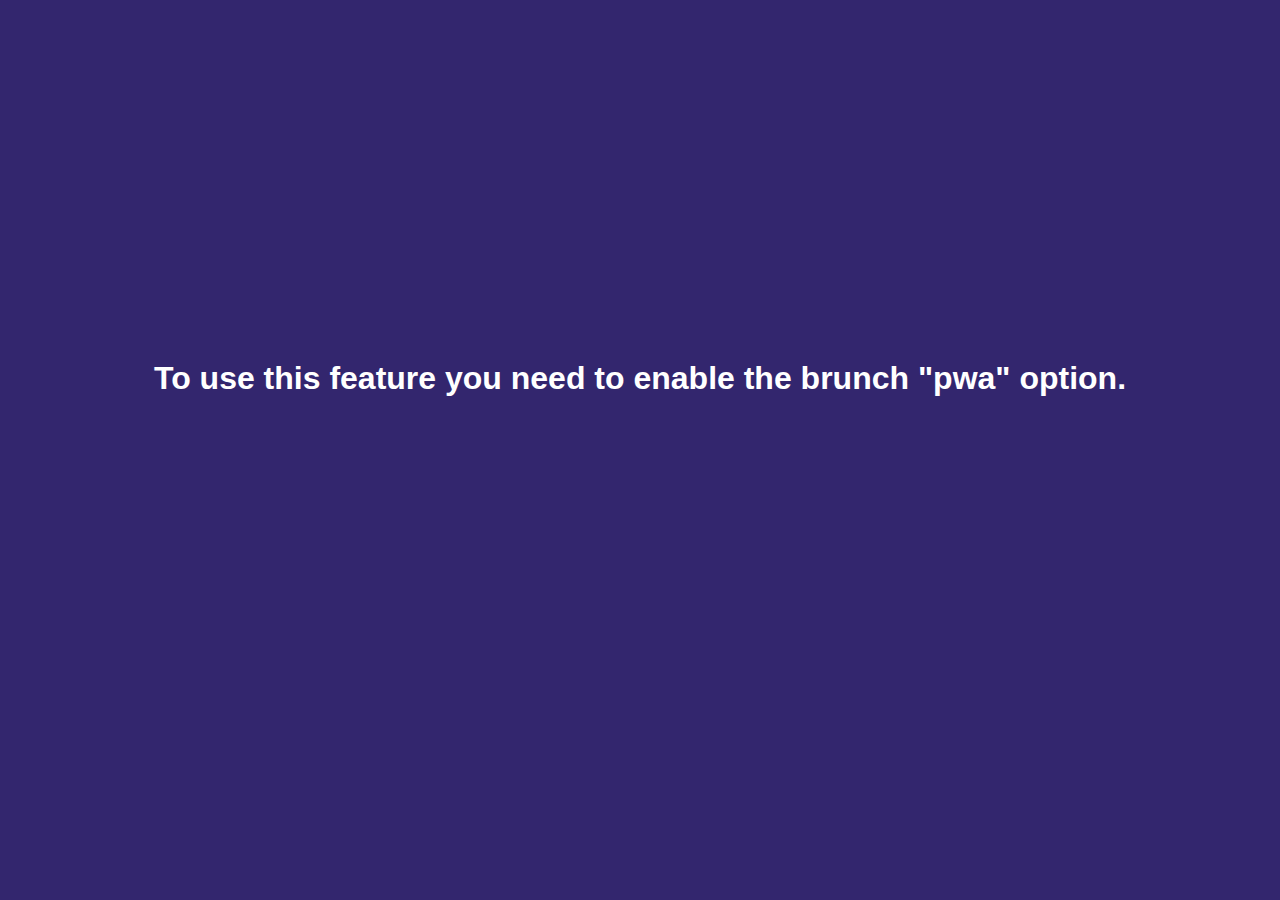
<file: index.html>
<!DOCTYPE html>
<html lang="en">
	<head>
		<link rel="manifest" href="manifest.webmanifest">
		<link rel="stylesheet" href="css/style.css">
		<script src="js/cookie.js" type="text/javascript"></script>
		<script src="js/ws.js" type="text/javascript"></script>
		<script src="js/brunch.js" type="text/javascript"></script>
		<title>Brunch PWA</title>
	</head>
	<body>
		<div class="navbar">
			<a href="index.html" class="active">Brunch updater</a>
			<a href="html/chromeos.html">ChromeOS updater</a>
			<a href="html/addons.html">Add-ons</a>
			<a href="html/settings.html" class="right">Settings</a>
		</div>
		<div class="wrap">
			<div class="fleft">
				<center>
					<br>
					<p id="brunch-version"></p><br><br>
					<p id="warning" style="color:red"></p><br><br>
					<p id="latest-stable"></p><br><form id="form"></form><br><br>
					<p id="latest-unstable"></p><br><form id="form2"></form>
				</center>
			</div>
			<div class="fright">
				<br>
				<div id="log" class="box"></div>
			</div>
		</div>
	</body>
</html>
</file>
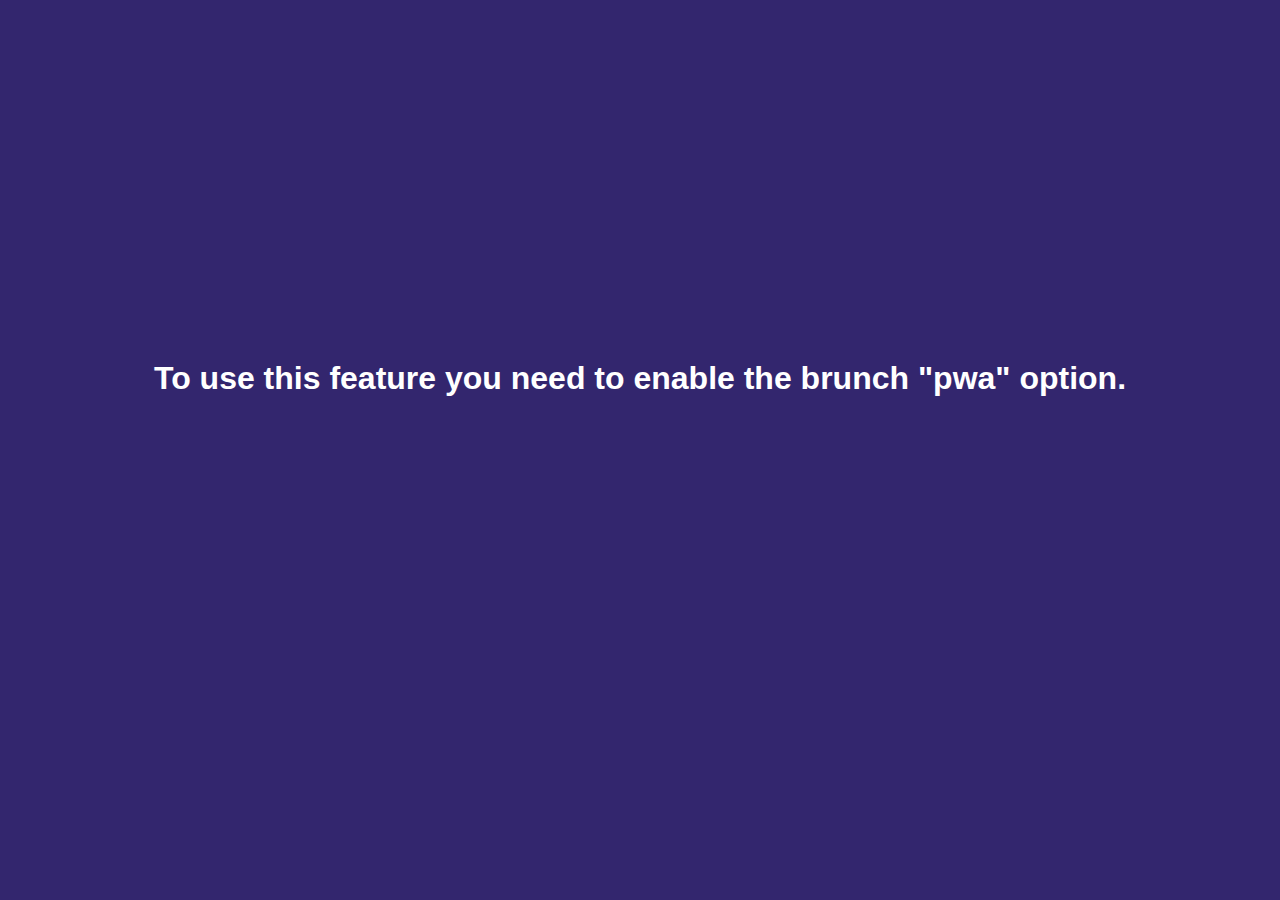
<file: html/addons.html>
<!DOCTYPE html>
<html lang="en">
	<head>
		<link rel="manifest" href="../manifest.webmanifest">
		<link rel="stylesheet" href="../css/style.css">
		<script src="../js/cookie.js" type="text/javascript"></script>
		<script src="../js/ws.js" type="text/javascript"></script>
		<script src="../js/addons.js" type="text/javascript"></script>
		<title>Brunch PWA</title>
	</head>
	<body>
		<div class="navbar">
			<a href="addons.html" class="active">Add-ons</a>
			<a href="../index.html">Brunch updater</a>
			<a href="chromeos.html">ChromeOS updater</a>
			<a href="settings.html" class="right">Settings</a>
		</div>
		<div class="wrap">
			<div class="fleft">
				<center>
					<br><br>
					<form id="form4"></form>
					<p id="warning" style="color:red"></p>
					<br><br>
					<form id="form5"></form>
				</center>
			</div>
			<div class="fright">
				<br>
				<div id="log" class="box"></div>
			</div>
		</div>
	</body>
</html>
</file>
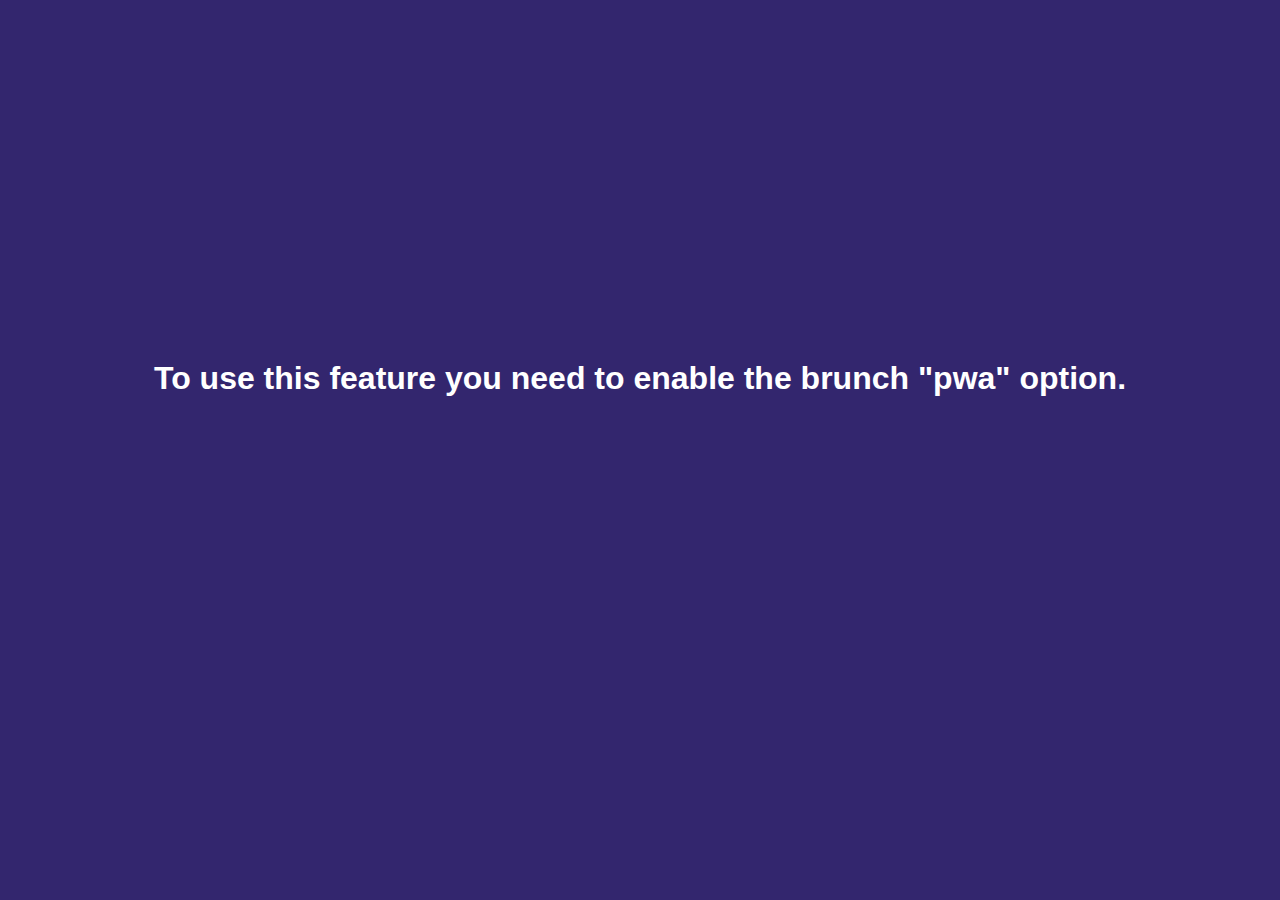
<file: html/chromeos.html>
<!DOCTYPE html>
<html lang="en">
	<head>
		<link rel="manifest" href="../manifest.webmanifest">
		<link rel="stylesheet" href="../css/style.css">
		<script src="../js/cookie.js" type="text/javascript"></script>
		<script src="../js/ws.js" type="text/javascript"></script>
		<script src="../js/chromeos.js" type="text/javascript"></script>
		<title>Brunch PWA</title>
	</head>
	<body>
		<div class="navbar">
			<a href="chromeos.html" class="active">ChromeOS updater</a>
			<a href="../index.html">Brunch updater</a>
			<a href="addons.html">Add-ons</a>
			<a href="settings.html" class="right">Settings</a>
		</div>
		<div class="wrap">
			<div class="fleft">
				<center>
					<br><br>
					<p id="chromeos-version"></p>
					<br>
					<p id="latest-chromeos"></p><form id="form3"></form>
				</center>
			</div>
			<div class="fright">
				<br>
				<div id="log" class="box"></div>
			</div>
		</div>
	</body>
</html>
</file>
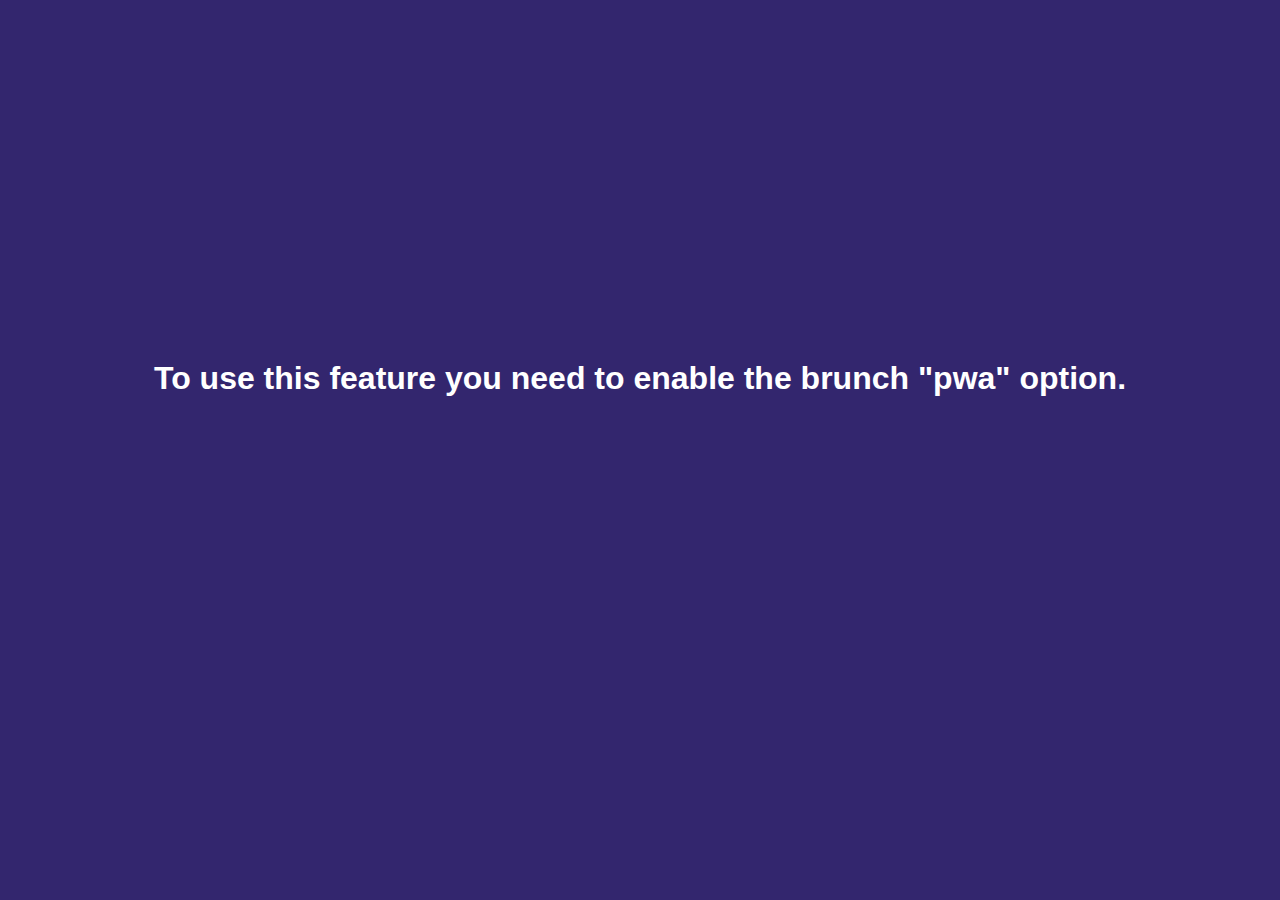
<file: html/reboot.html>
<!DOCTYPE html>
<html lang="en">
	<head>
		<link rel="manifest" href="../manifest.webmanifest">
		<link rel="stylesheet" href="../css/style.css">
		<script src="../js/cookie.js" type="text/javascript"></script>
		<script src="../js/ws.js" type="text/javascript"></script>
		<script src="../js/reboot.js" type="text/javascript"></script>
		<title>Brunch PWA</title>
	</head>
	<body>
		<div style="direction: ltr; position: fixed; top: 0; z-index: 999999; display: block; width: 100%; height: 100%; background: #33266e"><p style="position: relative; top: 40%; display: block; font-size: 32px; font-weight: bold; color: #fff; margin: 0 auto; text-align: center">Rebooting, please wait...</p></div>
	</body>
</html>
</file>
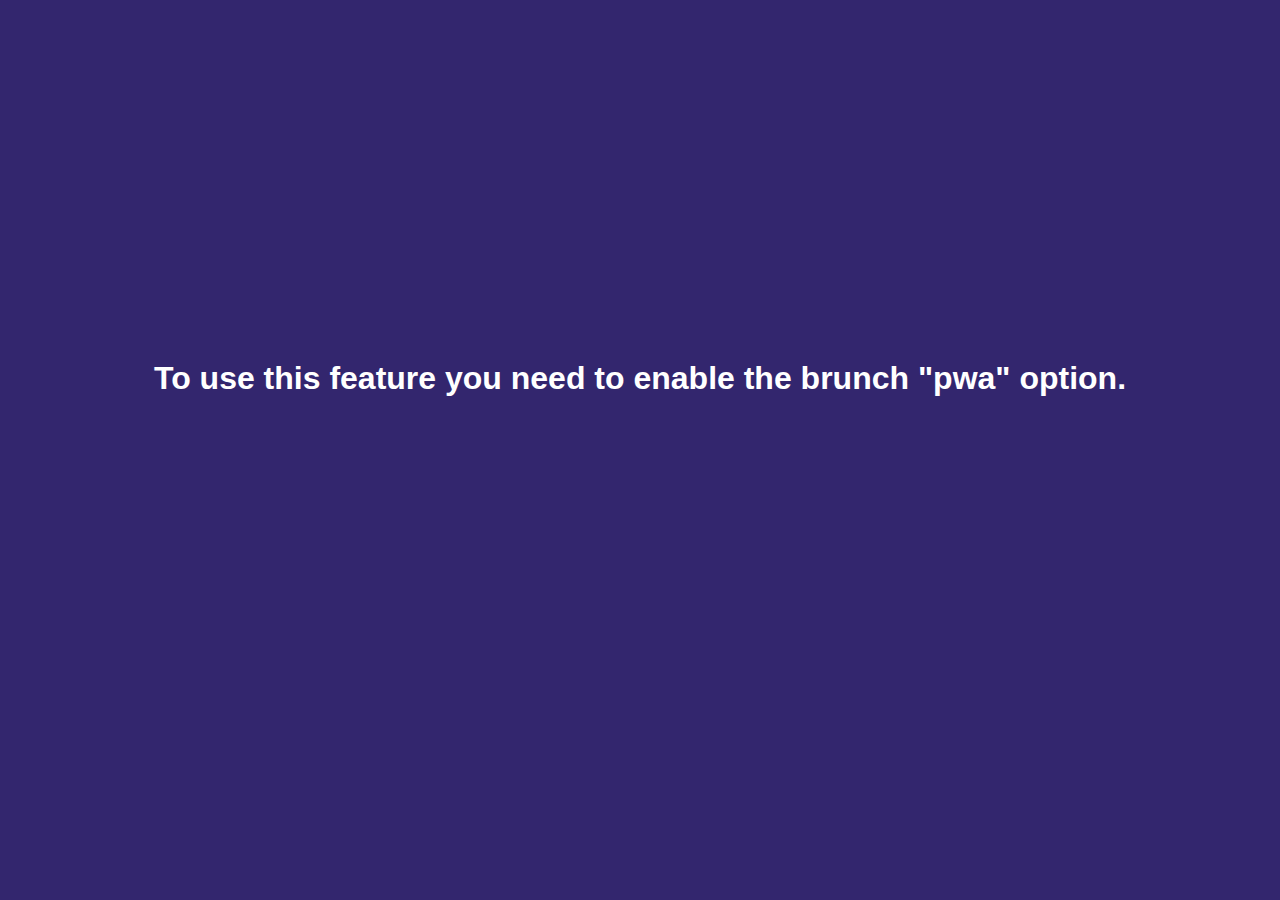
<file: html/settings.html>
<!DOCTYPE html>
<html lang="en">
	<head>
		<link rel="manifest" href="../manifest.webmanifest">
		<link rel="stylesheet" href="../css/style.css">
		<script src="../js/cookie.js" type="text/javascript"></script>
		<script src="../js/ws.js" type="text/javascript"></script>
		<script src="../js/settings.js" type="text/javascript"></script>
		<title>Brunch PWA</title>
	</head>
	<body>
		<div class="navbar">
			<a href="settings.html" class="active">Settings</a>
			<a href="../index.html">Brunch updater</a>
			<a href="chromeos.html">ChromeOS updater</a>
			<a href="addons.html">Add-ons</a>
		</div>
		<div class="wrap">
			<div class="fleft">
				<br><br><p id="intro"></p>
				<br><br><p id="notifications-stable"></p>
				<br><br><p id="notifications-unstable"></p>
				<br><br><p id="notifications-chromeos"></p>
			</div>
			<div class="fright">
				<br>
				<div id="log" class="box"></div>
			</div>
		</div>
	</body>
</html>
</file>
<file: css/style.css>
* {
	margin:0 0;
	padding:0 0;
	font-family: Arial, Helvetica, sans-serif;
	font-size: 18px;
}

body {
	margin: 0;
}

.navbar {
	width: 100%;
	height: 30px;
	top: 0;
	left: 0;
	background-color: #333;
	display: block;
	float: left;
}

.navbar a {
	color: white;
	font-size: 20px;
	font-weight: bold;
	padding-top: 5px;
	padding-left: 10px;
	padding-right: 10px;
	height: 30px;
	float: left;
	text-align: center;
	text-decoration: none;
}

.navbar a.right {
	float: right;
}

.navbar a:hover {
	background-color: #ddd;
	color: black;
}

.navbar a.active {
	pointer-events: none;
	padding-left: 0;
	padding-right: 0;
	width: 300px;
	background-color: #33266e;
	color: white;
}

.wrap {
	color: white;
	position: absolute;
	top: 30px;
	right: 0;
	left: 0;
	bottom: 0;
	height: calc(100%-30px);
}

.fleft {
	display: block;
	float: left;
	background-color: #33266e;
	height: 100%;
	width: 300px;
	top: 30px;
	bottom: 0;
	left: 0;
}

.fright {
	display: block;
	float: left;
	background-image:url(../images/background/background.png);
	background-repeat:repeat;
	background-size:cover;
	height: 100%;
	width: calc(100% - 300px);
	top: 30px;
	bottom: 0;
	right: 0;
}

.box {
	width: 80%;
	height: 500px;
    	margin-left: auto;
    	margin-right: auto;
	padding: 1em;
}

.buttonstyle { 
	background: #666;
	color: #ffffff;
	width: 200px;
}

.buttonstyle:hover {
	background: white;
	color: #000000;
}
</file>
